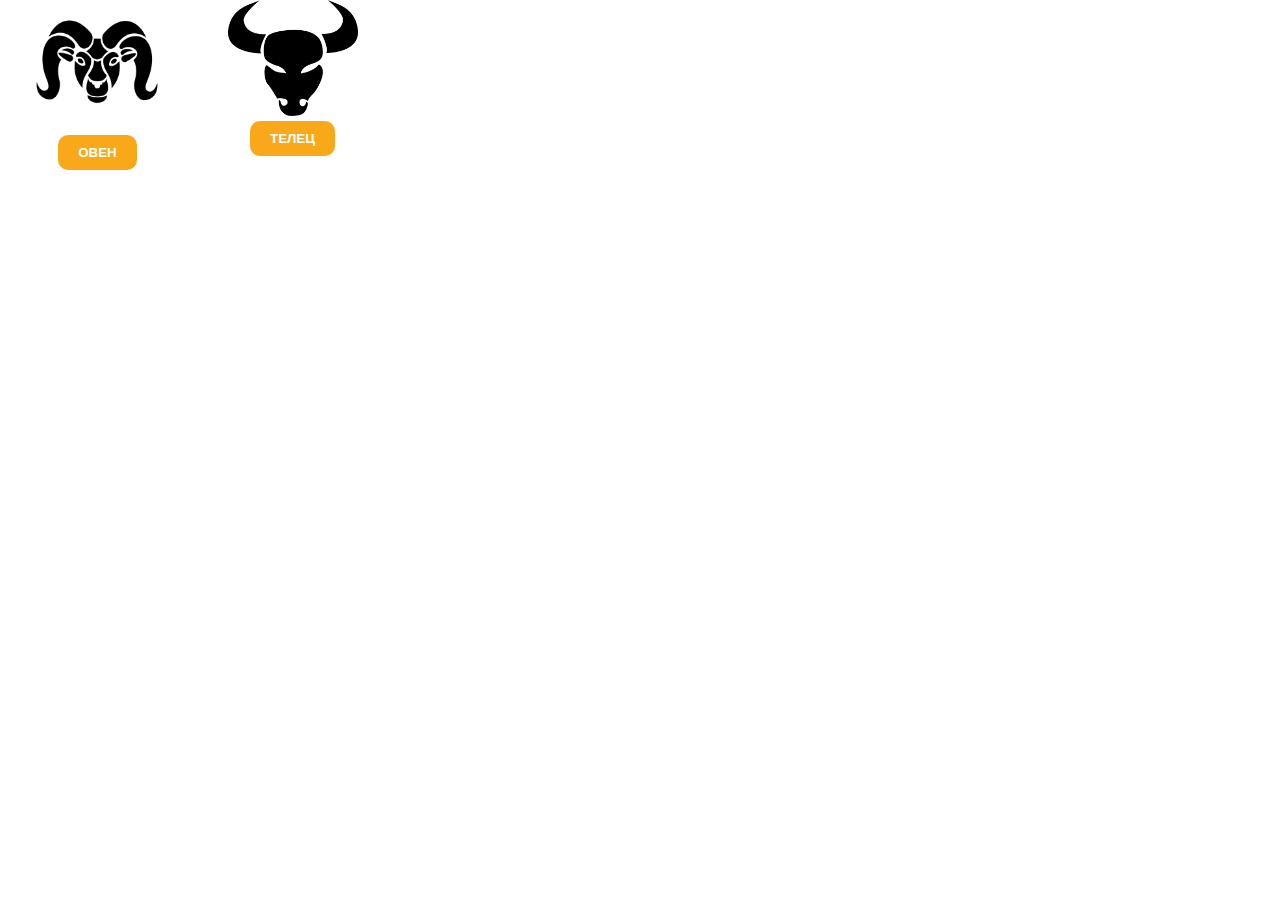
<file: index.html>
<!DOCTYPE html>
<html lang="en">
<head>
    <meta charset="UTF-8">
    <meta name="viewport" content="width=device-width, initial scale=1.0">
    <link rel="stylesheet" href="style.css">
    <title>
        Document
    </title>
</head>
<body>
    <div class="container">
        <div class="inner">
            <div class="item">
                <img src="1.png" alt="Oven" class="img">
                <button class="btn" id="btn1">
                    Овен
                </button>
            </div>
            <div class="item">
                <img src="2.png" alt="Telec" class="img">
                <button class="btn" id="btn2">
                    Телец
                </button>
            </div>
        </div>
    </div>
    <div class="usercard" id="usercard"></div>
    <script src="https://telegram.org/js/telegram-web-app.js"></script>
    <script src="app.js"></script>
</body>
</html>
</file>
<file: style.css>
body {
    margin: 0;
    padding: 0;
    font-size: 18px;
    color: var(--tg-theme-text-color);
    background: var(--tg-theme-bg-color);
}
.container {
    max-width: 390px;
}
.inner {
    display: grid;
    grid-template-columns: 1fr 1fr;
    grid-template-rows: 200px 200px 200px;
}
.img {
    width: 130px;
}
.item {
    text-align: center;
}
.btn {
    display: inline-block;
    padding: 10px 20px;
    border: none;
    background: rgb(248, 168, 24);
    border-radius: 10px;
    color: #fff;
    text-transform: uppercase;
    font-weight: 700;
    transition: background .2s linear;
}
.btn:hover {
    background: lightgreen;
}
</file>
